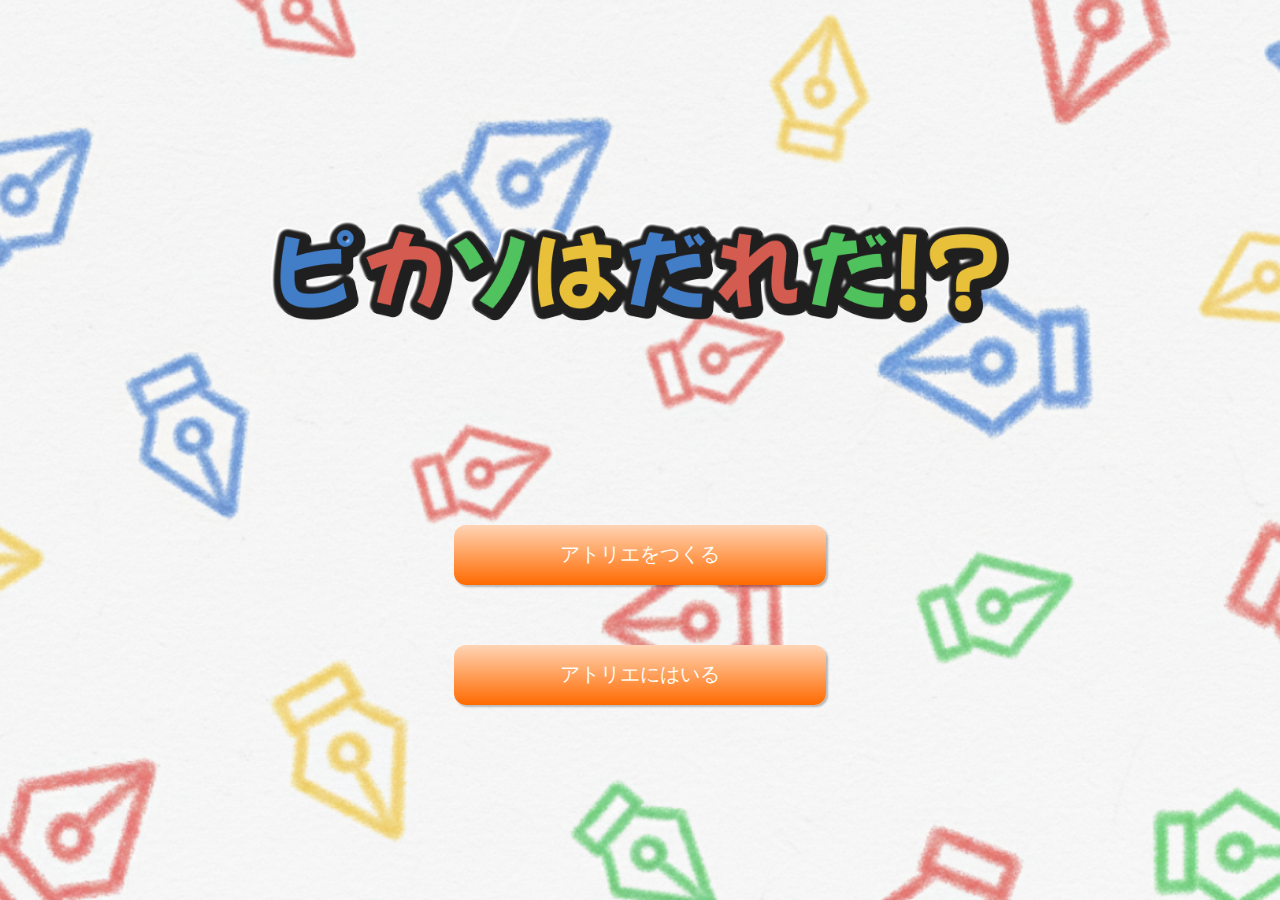
<file: index.html>
<!DOCTYPE html>
<html lang="ja">
<head>
    <meta charset="UTF-8">
    <meta name="viewport" content="width=device-width, initial-scale=1.0">
    <title>picaso</title>
    <link href="https://fonts.googleapis.com/css?family=Noto+Sans+JP" rel="stylesheet" />
    <link rel="stylesheet" href="./css/picaso.css">
<body>
    <div id="main">
        <img src="./images/logo.png" alt="logo" id="logo">
        <div id="opening">
            <button id="make_atelier">アトリエをつくる</button>
            <button id="enter_atelier">アトリエにはいる</button>
        </div>
    </div>

    <script src="https://ajax.googleapis.com/ajax/libs/jquery/3.7.1/jquery.min.js"></script>    
    
    <script>

        // 画面遷移
        $('#make_atelier').on('click',function () {  
            window.location.href = 'settei.html'; 
        });

        $('#enter_atelier').on('click',function () {  
            window.location.href = 'viewer.html'; 

        });

    </script>
    
</body>
</html>
</file>
<file: css/picaso.css>
/* 全体背景カラー */
html{
    background-color: #FBF9F1;
}

body{
    width: 100%; 
    /* 最大の幅を設定 */
    max-width: 1133x; 
    min-height: 100vh;
    margin: 0 auto; 
    /* 背景の設定 */
    background-image: url(../images/haikei.png);
    background-size:cover;
    background-repeat: no-repeat;
    /* 基本設定 */
    display: flex;
    flex-direction: column;
    justify-content: center;
    align-items: center;
    /* デバイスのデフォルト明朝体を消す処理 */
    font-family: 'Noto Sans JP', 
                 'Hiragino Sans',
                 'Hiragino Kaku Gothic ProN',
                 'Meiryo',
                 'Yu Gothic',
                 sans-serif;
}

/* ロゴの設定 */
#logo{
    width: 80%;
    max-width: 922px;
    margin: 30px auto;
    display: block;
    animation: fadeIn 2s cubic-bezier(0.33, 1, 0.68, 1) forwards;
}

@keyframes fadeIn {
    0% {
        opacity: 0;
    }
    100% {
        opacity: 1;
    }
}

#opening{
    margin-top: 157px;
    display: flex;
    flex-direction: column;
    justify-content: center;
    align-items: center;
}

/* index.htmlボタンの設定 */
#make_atelier,#enter_atelier{
    width: 50%;
    max-width: 372px;
    min-width: 195px;
    height: 60px;
    margin: 20px 0px;
    border: none;
    border-radius: 12px;
    background: linear-gradient(to bottom , #FFD4B5 , #FF6A00);
    color: #FBF9F1;
    font-size: 20px;
    cursor: pointer;
    box-shadow: 2px 2px 2px 0 rgba(0, 0, 0, 0.25);
}

/* settei.html、viewer.htmlの設定 */
#main_settei{
    width: 100%;
    display: flex;
    flex-direction: column;
    justify-content: center;
    align-items: center;
}

#name,#time_option,#enter_room_id,#viewer_name{
    width: 60%;
    max-width: 400px;
    min-width: 210px;
    height: 60px;
    margin: 20px 0px;
    padding: 0px 12px;
    border: 2px solid #A4A099;
    box-sizing:border-box;
    border-radius: 12px;
    font-size: 20px;
}

/* settei.htmlボタンの設定 */
#make_atelier,#go_atelier{
    width: 50%;
    max-width: 372px;
    min-width: 195px;
    height: 60px;
    margin: 40px 0px;
    border: none;
    border-radius: 12px;
    background: linear-gradient(to bottom , #FFD4B5 , #FF6A00);
    color: #FBF9F1;
    font-size: 20px;
    cursor: pointer;
    box-shadow: 2px 2px 2px 0 rgba(0, 0, 0, 0.25);
}

/* atelier.html、atelier_viewer.htmalの設定 */
#atelier_room{
    width: 100%;
    min-height: 100vh;
    display: flex;
    justify-content: center;
    align-items: flex-start;
}

/* baseinfoエリアのCSS */
#baseinfo_area,#chat_area{
    width: 25%;
    margin: 24px;
    display: flex;
    flex-direction: column;
    align-items: center;
    align-self: stretch;
    justify-content: center;
}

#drow_area{
    width: 50%;
    margin: 24px;
    display: flex;
    flex-direction: column;
    align-items: center;
    align-self: stretch;
    justify-content: center;
}

#atelier_name,#odai_frame{
    width: 180px;
    padding: 24px;
    margin: 0px 0px 24px 0px;
    background-color: #FBF9F1;
    box-shadow: 0px 4px 4px 0px rgba(0, 0, 0, 0.25);
    text-align: center;
    font-size: 24px;
    border-radius: 6px;
}

#viewer_name_list{
    width: 180px;
    padding: 24px;
    margin: 0px 0px 24px 0px;
    background-color: #FFD4B5;
    box-shadow: 0px 4px 4px 0px rgba(0, 0, 0, 0.25);
    text-align: center;
    font-size: 24px;
    border-radius: 6px;
}

#room_id_frame{
    display: inline-flex;
    flex-direction: column;
    justify-content: center;
    align-items: center;
}

#room_id{
    width: 228px;
    height: 60px;
    border: none;
    box-sizing:border-box;
    background-color: #FFD4B5;
    box-shadow: 0px 4px 4px 0px rgba(0, 0, 0, 0.25);
    border-radius: 6px;
    font-size: 16px;
    text-align: center;
}

#room_id_text{
    margin-bottom: 24px;
}

#timelimit_frame{
    width: 180px;
    padding: 24px;
    margin: 0px 0px 24px 0px;
    background-color: #FBF9F1;
    box-shadow: 0px 4px 4px 0px rgba(0, 0, 0, 0.25);
    text-align: center;
    font-size: 24px;
    border-radius: 6px;
}

/* paletteエリアのCSS */
#palette{
    width: 500px;
    line-height:1;
    display: inline-flex;
    justify-content: space-around;
    align-items: center;  
    background-color: #FFD4B5;
    border-radius: 6px;
}

#color_area,#line_width,#speed_area{
    display: inline-flex;
    align-items: center;
    flex-direction: column;
    justify-content: flex-start;
    margin-bottom: 12px;
    font-size: 20px
}

#line_weight_range,#speed_range{
    height: 27px;
    display: inline-flex;
    align-items: center;
}

#current_value_line,#current_value_speed{
    margin-left: 5px;
    font-size: 16px;
}

#palette_title{
    width: 500px;
    height: 48px;
    /* line-height:1; */
    display: inline-flex;
    justify-content: space-around;
    align-items: center;
    font-size: 24px;  
    background-color: #FFD4B5;
    border-radius: 6px;
}

/* chatエリアのCSS */
/* 全体はbaseinfo_areaで設定 */
#chat_send,#clear_btn,#one_more,#go_top{
    width: 228px;
    height: 36px;
    margin: 16px 0px;
    border: none;
    border-radius: 6px;
    background: linear-gradient(to bottom , #FFD4B5 , #FF6A00);
    color: #FBF9F1;
    font-size: 16px;
    cursor: pointer;
    box-shadow: 2px 2px 2px 0 rgba(0, 0, 0, 0.25);
}

#chat_rireki{
    width: 204px;
    height: 216px;
    padding: 12px;
    margin: 0px 0px 24px 0px;
    background-color: #FBF9F1;
    box-shadow: 0px 4px 4px 0px rgba(0, 0, 0, 0.25);
    text-align: start;
    font-size: 16px;
    border-radius: 6px;
    overflow: scroll;
    list-style:none;
}

.name_date{
    font-size: 12px;
}

.under10{
    color: red;
}

#text_message{
    width: 228px;
    height: 48px;
    border: none;
    box-sizing:border-box;
    background-color: #FBF9F1;
    box-shadow: 0px 4px 4px 0px rgba(0, 0, 0, 0.25);
    font-size: 16px;
    text-align: center;
    border-radius: 6px;
    background-color: #FFD4B5;
}

#chat_textbox{
    display: inline-flex;
    flex-direction: column;
    justify-content: center;
    align-items: center;
    margin-bottom: 12px;
}
</file>
